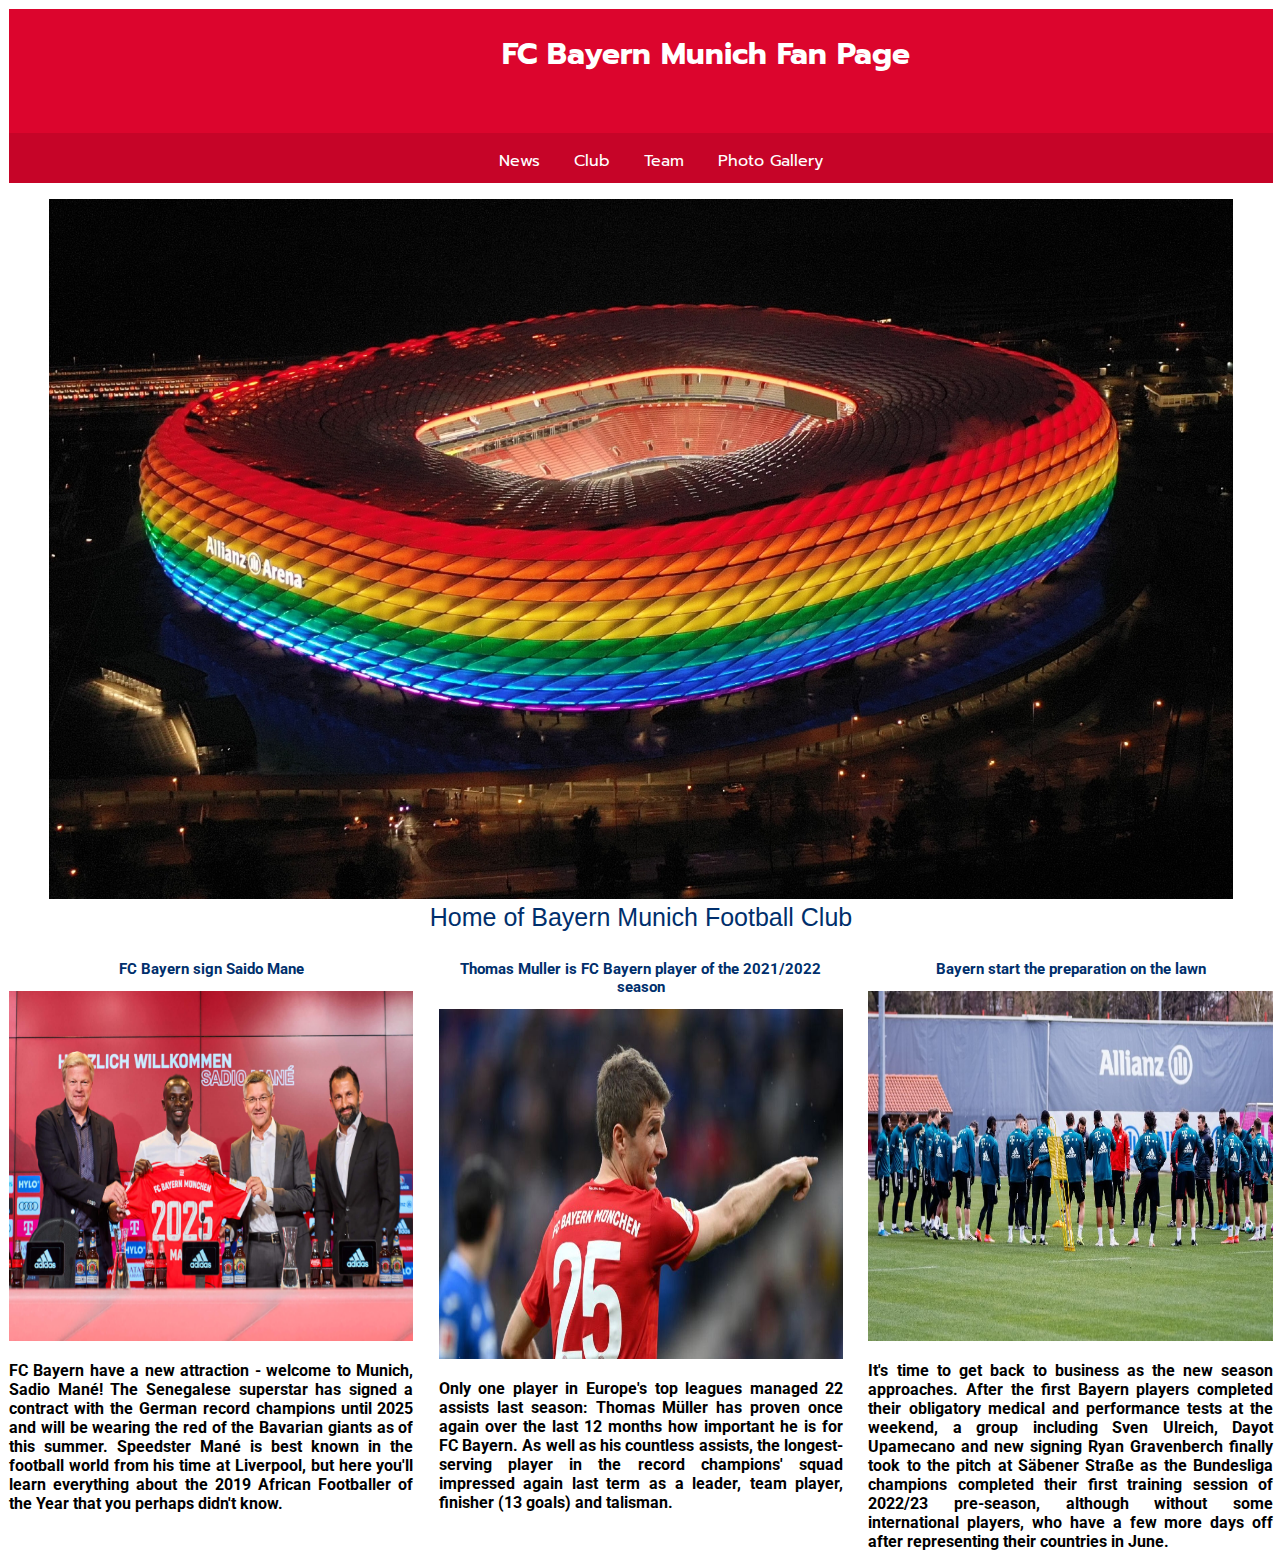
<file: index.html>
<!DOCTYPE html>
<html lang="en">
    <head>
        <meta charset="UTF-8">
        <meta http-equiv="X-UA-Compatible" content="IE=edge">
        <meta name="viewport" content="width=device-width, initial-scale=1.0">
        <title>FC Bayern Fan Page</title>
        <link rel="preconnect" href="https://fonts.googleapis.com">
        <link rel="preconnect" href="https://fonts.gstatic.com" crossorigin>
        <link href="https://fonts.googleapis.com/css2?family=Open+Sans&family=Prompt:wght@500&display=swap" rel="stylesheet">
        <link rel="preconnect" href="https://fonts.googleapis.com">
        <link rel="preconnect" href="https://fonts.gstatic.com" crossorigin>
        <link href="https://fonts.googleapis.com/css2?family=Open+Sans&family=Prompt:wght@500&family=Roboto:wght@100&display=swap" rel="stylesheet">
        <link rel="preconnect" href="https://fonts.googleapis.com">
        <link rel="preconnect" href="https://fonts.gstatic.com" crossorigin>
        <link href="https://fonts.googleapis.com/css2?family=Barlow:wght@200&family=Open+Sans&family=Prompt:wght@500&family=Roboto:wght@100&display=swap" rel="stylesheet">
        <link rel="preconnect" href="https://fonts.googleapis.com">
        <link rel="preconnect" href="https://fonts.gstatic.com" crossorigin>
        <link href="https://fonts.googleapis.com/css2?family=Barlow:wght@200&family=Open+Sans&family=Poppins:wght@200&family=Prompt:wght@500&family=Roboto:wght@100&display=swap" rel="stylesheet">
        <link rel="stylesheet" href="styles.css" type="text/css">
        <link rel="stylesheet" href="grid.css">
    </head>
    <body>
        <section class="container">
            <section class="row">
                <section class="header">
                    <section class="logo"></section>
                    <section class="heading">
                        <h1>FC Bayern Munich Fan Page</h1>
                    </section>
                </section>
            </section>
            <section class="row">
                <section class="navigation">
                    <nav>
                        <ul>
                            <li><a href="index.html">News</a></li>
                            <li><a href="club.html">Club</a></li>
                            <li><a href="team.html">Team</a></li>
                            <li><a href="photo.html">Photo Gallery</a></li>
                        </ul>
                    </nav>
                </section>
            </section>
                <section class="row">
                    <section class="hero">
                        <figure>
                            <img src="images/allianz.jpg" alt="Allianz Arena">
                                <figcaption>Home of Bayern Munich Football Club</figcaption>
                        </figure>
                    </section>
                </section>
            <section class="row">
                <section class="newsletter">
                    <section class="four">
                        <section class="news1">
                            <h2>FC Bayern sign Saido Mane</h2>
                            <img src="images/mane.jpg" alt="Sadio_Mane">
                            <p>
                                FC Bayern have a new attraction - welcome to Munich, Sadio Mané!
                                The Senegalese superstar has signed a contract with the German record champions until 2025 and will be wearing the red of the Bavarian giants as of this summer.
                                Speedster Mané is best known in the football world from his time at Liverpool, but here you'll learn everything about the 2019 African Footballer of the Year that you perhaps didn't know.
                            </p>
                        </section>
                    </section>
                    <section class="four">
                        <section class="news2">
                            <h2>Thomas Muller is FC Bayern player  of the 2021/2022 season</h2>
                            <img src="images/muller.jpg" alt="muller">
                            <p>
                                Only one player in Europe's top leagues managed 22 assists last season:
                                Thomas Müller has proven once again over the last 12 months how important he is for FC Bayern.
                                As well as his countless assists, the longest-serving player in the record champions' squad impressed again last term as a leader, team player, finisher (13 goals) and talisman.
                            </p>
                        </section>
                    </section>
                    <section class="four">
                        <section class="news3">
                            <h2>Bayern start the preparation on the lawn</h2>
                            <img src="images/training1.jpg" alt="training">
                            <p>
                                It's time to get back to business as the new season approaches.
                                After the first Bayern players completed their obligatory medical
                                and performance tests at the weekend, a group including Sven Ulreich,
                                Dayot Upamecano and new signing Ryan Gravenberch finally took to the pitch
                                at Säbener Straße as the Bundesliga champions completed their first training
                                session of 2022/23 pre-season, although without some international players, who
                                have a few more days off after representing their countries in June.
                            </p>
                        </section>
                    </section>
                </section>
            </section>
        </section>
    </body>
</html>
</file>
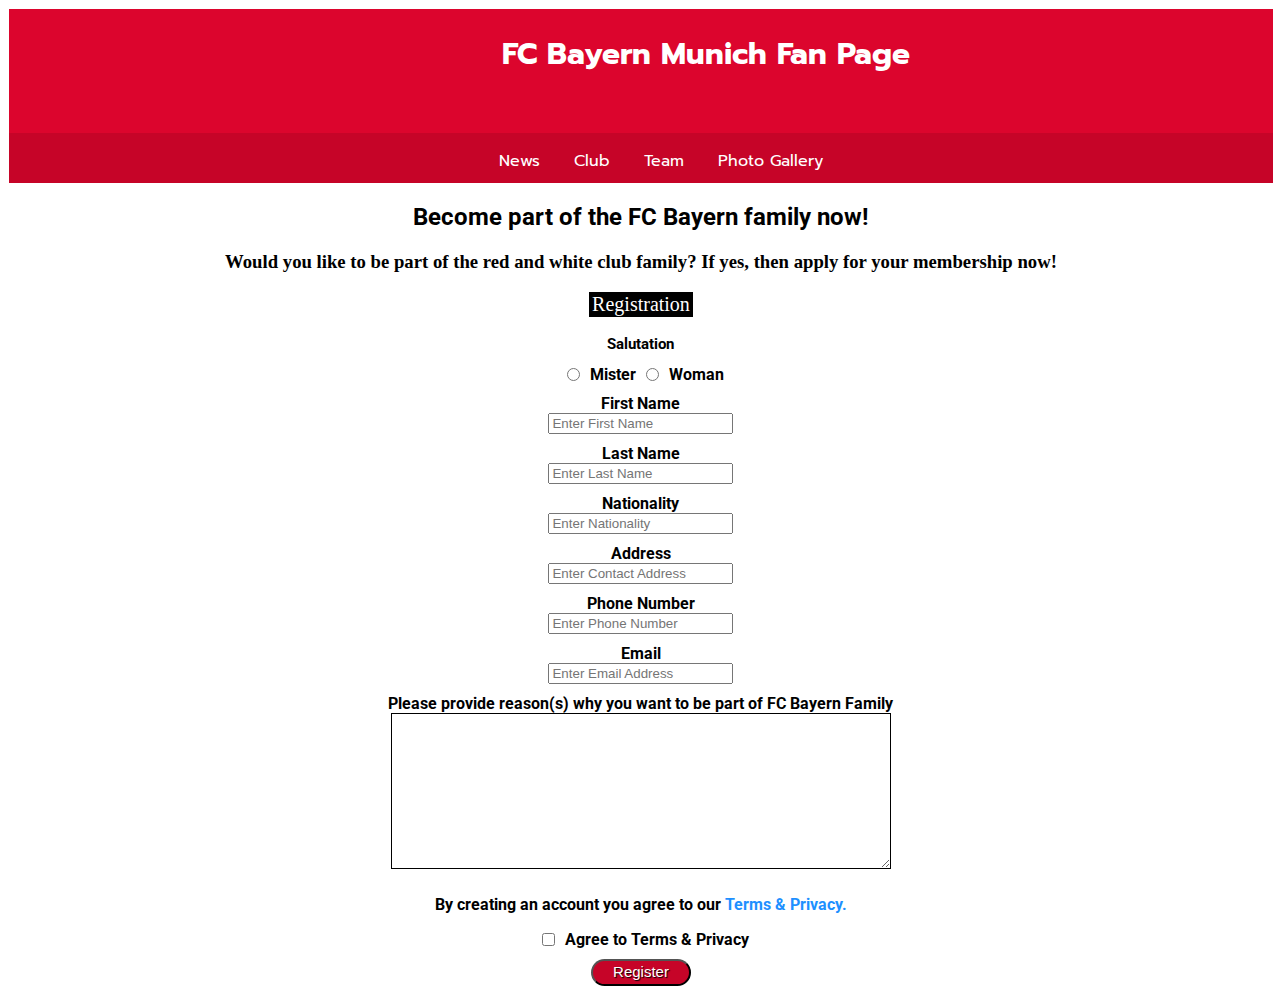
<file: club.html>
<!DOCTYPE html>
<html lang="en">
    <head>
        <meta charset="UTF-8">
        <meta http-equiv="X-UA-Compatible" content="IE=edge">
        <meta name="viewport" content="width=device-width, initial-scale=1.0">
        <title>Club</title>
        <link rel="preconnect" href="https://fonts.googleapis.com">
        <link rel="preconnect" href="https://fonts.gstatic.com" crossorigin>
        <link href="https://fonts.googleapis.com/css2?family=Open+Sans&family=Prompt:wght@500&display=swap" rel="stylesheet">
        <link rel="preconnect" href="https://fonts.googleapis.com">
        <link rel="preconnect" href="https://fonts.gstatic.com" crossorigin>
        <link href="https://fonts.googleapis.com/css2?family=Open+Sans&family=Prompt:wght@500&family=Roboto:wght@100&display=swap" rel="stylesheet">
        <link rel="preconnect" href="https://fonts.googleapis.com">
        <link rel="preconnect" href="https://fonts.gstatic.com" crossorigin>
        <link href="https://fonts.googleapis.com/css2?family=Barlow:wght@200&family=Open+Sans&family=Prompt:wght@500&family=Roboto:wght@100&display=swap" rel="stylesheet">
        <link rel="preconnect" href="https://fonts.googleapis.com">
        <link rel="preconnect" href="https://fonts.gstatic.com" crossorigin>
        <link href="https://fonts.googleapis.com/css2?family=Barlow:wght@200&family=Open+Sans&family=Poppins:wght@200&family=Prompt:wght@500&family=Roboto:wght@100&display=swap" rel="stylesheet">
        <link rel="stylesheet" href="styles.css" type="text/css">
        <link rel="stylesheet" href="grid.css" type="text/css">
    </head>
    <body>
        <section class="container">
            <section class="row">
                <section class="header">
                    <section class="logo"></section>
                    <section class="heading">
                        <h1>FC Bayern Munich Fan Page</h1>
                    </section>
                </section>
            </section>
            <section class="row">
                <section class="navigation">
                    <nav>
                        <ul>
                            <li><a href="index.html">News</a></li>
                            <li><a href="club.html">Club</a></li>
                            <li><a href="team.html">Team</a></li>
                            <li><a href="photo.html">Photo Gallery</a></li>
                        </ul>
                    </nav>
                </section>
            </section>
            <section class="member">
                <h2>Become part of the FC Bayern family now!</h2>
                <h3>Would you like to be part of the red and white club family? If yes, then apply for your membership now!</h3>
            </section>
            <section class="form">
                <form action="/form-handling-url" method="post">
                    <fieldset>
                        <legend>Registration</legend>
                        <h2>Salutation</h2>
                        <section class="salutation">
                            <input type="radio" name="mister" id="mister" value="mister">
                            <label for="mister">Mister</label>
                            <input type="radio" name="woman" id="woman" value="woman">
                            <label for="woman">Woman</label>
                        </section>
                        <section class="firstName">
                            <label for="firstName">First Name</label>
                            <input type="text" name="firstName id="firstName" placeholder="Enter First Name">
                        </section>
                        <section class="lastName">
                            <label for="lastName">Last Name</label>
                            <input type="text" name="lastName" id="lastName" placeholder="Enter Last Name">
                        </section>
                        <section class="nationality">
                            <label for="nationality">Nationality</label>
                            <input type="text" name="nationality" id="nationality" placeholder="Enter Nationality">
                        </section>
                        <section class="address">
                            <label for="address">Address</label>
                            <input type="text" name="address" id="address" placeholder="Enter Contact Address">
                        </section>
                        <section class="phone">
                            <label for="phone">Phone Number</label>
                            <input type="number" name="phone" id="phone" placeholder="Enter Phone Number">
                        </section>
                        <section class="email">
                            <label for="email">Email</label>
                            <input type="email" id="email" name="email" placeholder="Enter Email Address">
                        </section>
                        <section class="comment">
                            <label for="comment">Please provide reason(s) why you want to be part of FC Bayern Family</label>
                            <textarea name="comment" id="comment" cols="30" rows="10"></textarea>
                        </section>
                        <section class="terms">
                            <p>By creating an account you agree to our <a href="#" style="color: dodgerblue">Terms & Privacy.</a></p>
                        </section>
                        <section class="register">
                            <section class="terms">
                                <input type="checkbox" id="terms" name="terms">
                                <label for="terms">Agree to Terms & Privacy</label>
                            </section>
                            <section class="submit">
                                <button class="butt">Register</button>
                            </section>
                        </section>
                    </fieldset>
                </form>
            </section>
        </section>
    </body>
</html>
</file>
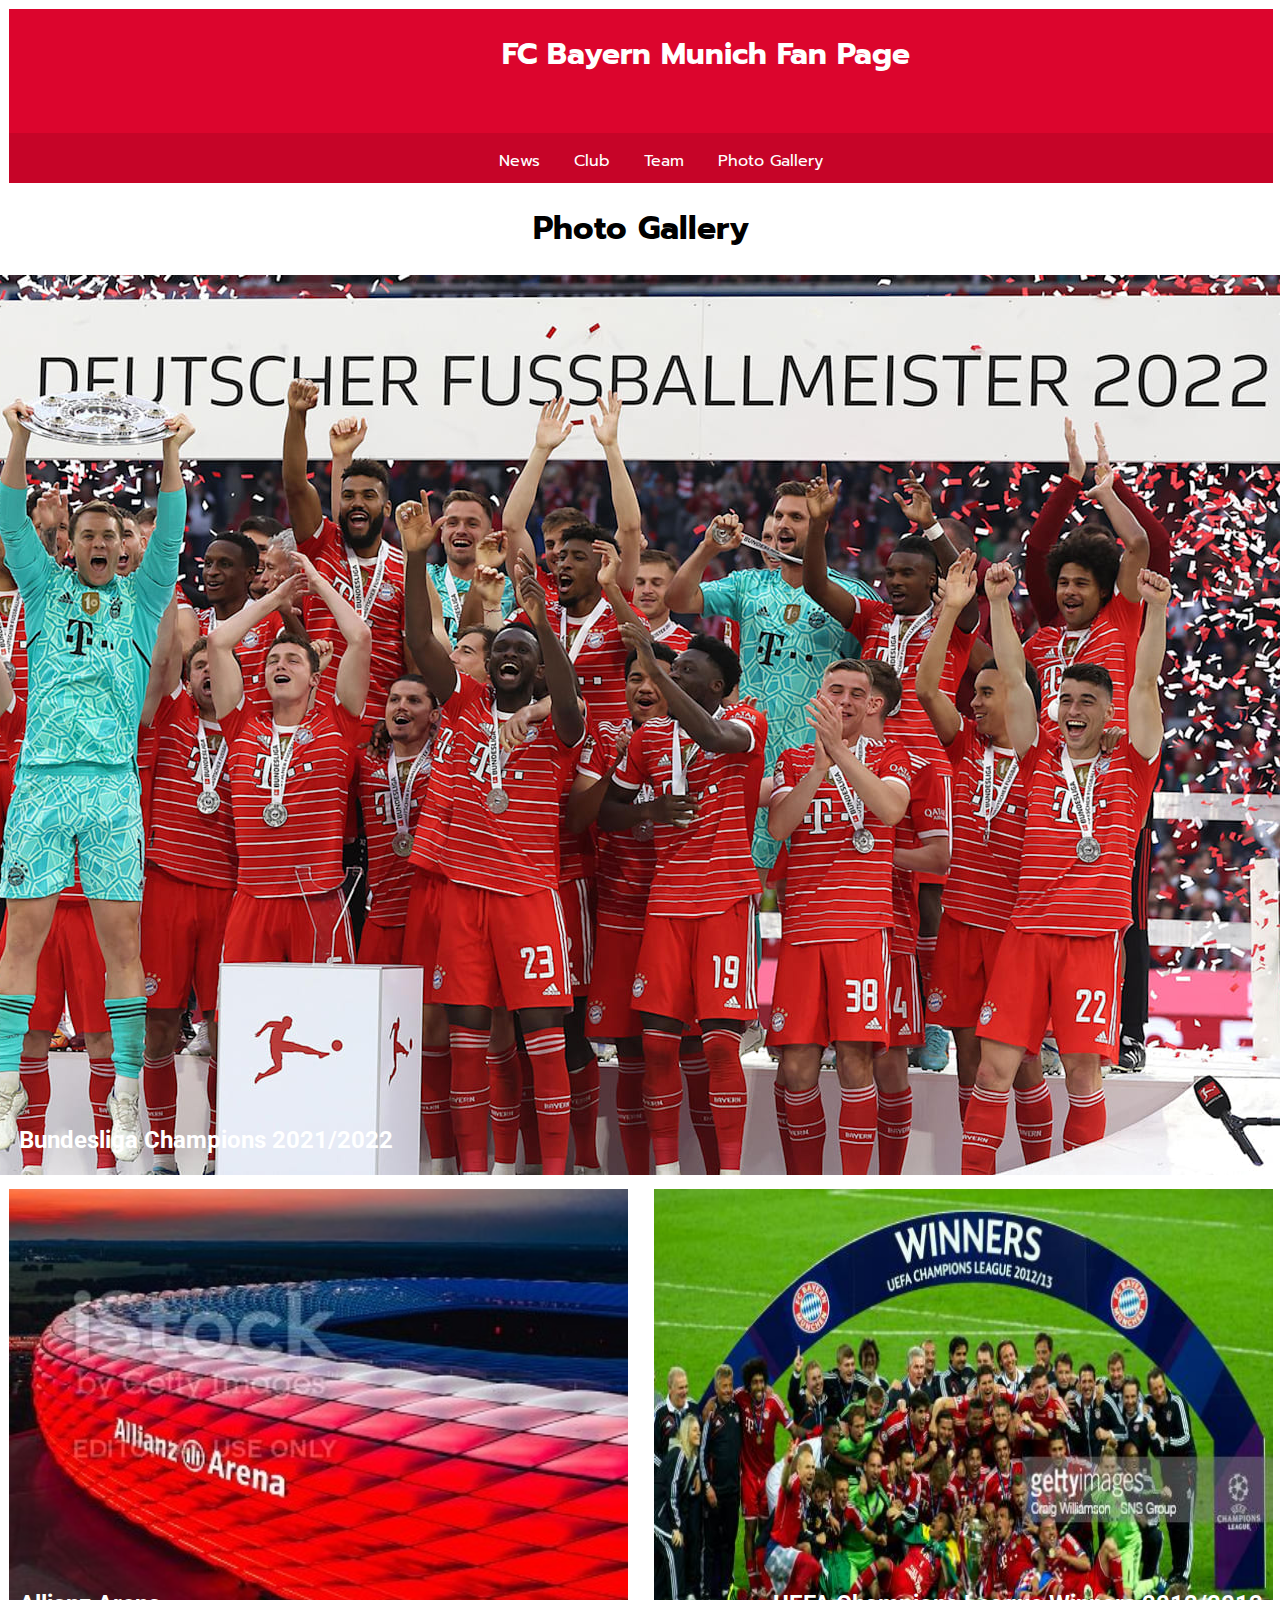
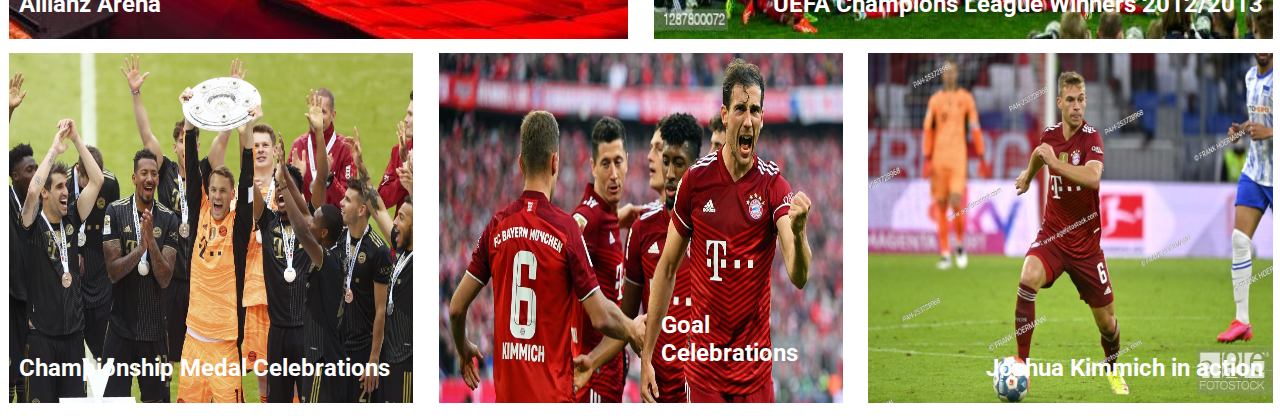
<file: photo.html>
<!DOCTYPE html>
<html lang="en">
    <head>
        <meta charset="UTF-8">
        <meta http-equiv="X-UA-Compatible" content="IE=edge">
        <meta name="viewport" content="width=device-width, initial-scale=1.0">
        <title>Photo</title>
        <link rel="preconnect" href="https://fonts.googleapis.com">
        <link rel="preconnect" href="https://fonts.gstatic.com" crossorigin>
        <link href="https://fonts.googleapis.com/css2?family=Open+Sans&family=Prompt:wght@500&display=swap" rel="stylesheet">
        <link rel="preconnect" href="https://fonts.googleapis.com">
        <link rel="preconnect" href="https://fonts.gstatic.com" crossorigin>
        <link href="https://fonts.googleapis.com/css2?family=Open+Sans&family=Prompt:wght@500&family=Roboto:wght@100&display=swap" rel="stylesheet">
        <link rel="preconnect" href="https://fonts.googleapis.com">
        <link rel="preconnect" href="https://fonts.gstatic.com" crossorigin>
        <link href="https://fonts.googleapis.com/css2?family=Barlow:wght@200&family=Open+Sans&family=Prompt:wght@500&family=Roboto:wght@100&display=swap" rel="stylesheet">
        <link rel="preconnect" href="https://fonts.googleapis.com">
        <link rel="preconnect" href="https://fonts.gstatic.com" crossorigin>
        <link href="https://fonts.googleapis.com/css2?family=Barlow:wght@200&family=Open+Sans&family=Poppins:wght@200&family=Prompt:wght@500&family=Roboto:wght@100&display=swap" rel="stylesheet">
        <link rel="stylesheet" href="styles.css" type="text/css">
        <link rel="stylesheet" href="grid.css" type="text/css">
    </head>
    <body>
        <section class="container">
            <section class="row">
                <section class="header">
                    <section class="logo"></section>
                    <section class="heading">
                        <h1>FC Bayern Munich Fan Page</h1>
                    </section>
                </section>
            </section>
            <section class="row">
                <section class="navigation">
                    <nav>
                        <ul>
                            <li><a href="index.html">News</a></li>
                            <li><a href="club.html">Club</a></li>
                            <li><a href="team.html">Team</a></li>
                            <li><a href="photo.html">Photo Gallery</a></li>
                        </ul>
                    </nav>
                </section>
            </section>
            <section class="photo-header">
                <h1>Photo Gallery</h1>
            </section>
            <section class="row">
                <section class="section1">
                    <a href="https://fcbayern.com/en/teams" target="_blank">
                    <img src="images/champions.jpg" alt="image1">
                    <section class="text-block-left">
                        <h2>Bundesliga Champions 2021/2022</h2>
                    </a>
                    </section>
                </section>
            </section>
            <section class="row">
                <section class="middle">
                    <section class="six">
                        <section class="section2">
                            <a href="https://www.istockphoto.com/photo/allianz-arena-in-munich-bayern-gm1284429755-381568340" target="_blank">
                            <img src="images/allianz1.jpg" alt="image2">
                            <section class="text-block-left">
                               <h2> Allianz Arena</h2>
                            </a>
                            </section>


                        </section>
                    </section>
                    <section class="six">
                        <section class="section3">
                            <a href="https://www.gettyimages.com/photos/uefa-champions-league-final-2013" target="_blank">
                            <img src="images/uefa.jpg" alt="image3">
                            <section class="text-block-right">
                                <h2>UEFA Champions League Winners 2012/2013</h2>
                            </a>
                            </section>

                        </section>
                    </section>
                </section>
            </section>
            <section class="row">
                <section class="end">
                    <section class="four">
                        <section class="section4">
                            <a href="https://www.gettyimages.com/photos/uefa-champions-league-final-2013" target="_blank">
                            <img src="images/image4.jpg" alt="image4">
                            <section class="text-block-left">
                                <h2>Championship Medal Celebrations</h2>
                            </a>
                            </section>

                        </section>
                    </section>
                    <section class="four">
                        <section class="section5">
                            <a href="https://www.bundesliga.com/en/bundesliga/news/dfl-congratulates-bayern-munich-on-becoming-champions-2021-22-19661" target="_blank">
                            <img src="images/image5.jpg" alt="image5">
                            <section class="text-block-center">
                                <h2>Goal Celebrations</h2>
                            </a>
                            </section>

                        </section>
                    </section>
                    <section class="four">
                        <section class="section6">
                            <a href="https://www.agefotostock.com/age/en/details-news-photo/joshua-kimmich-fc-bayern-munich-action-individual-action-single-image-cut-out-whole-body-shot-whole-figure-football-1st-bundesliga-season-2021-2022/PAH-253728968" target="_blank">
                            <img src="images/image6.jpg".jpg" alt="image6">
                            <section class="text-block-right">
                                <h2>Joshua Kimmich in action</h2>
                            </a>
                            </section>

                        </section>
                    </section>
                </section>
            </section>
        </section>
    </body>
</html>
</file>
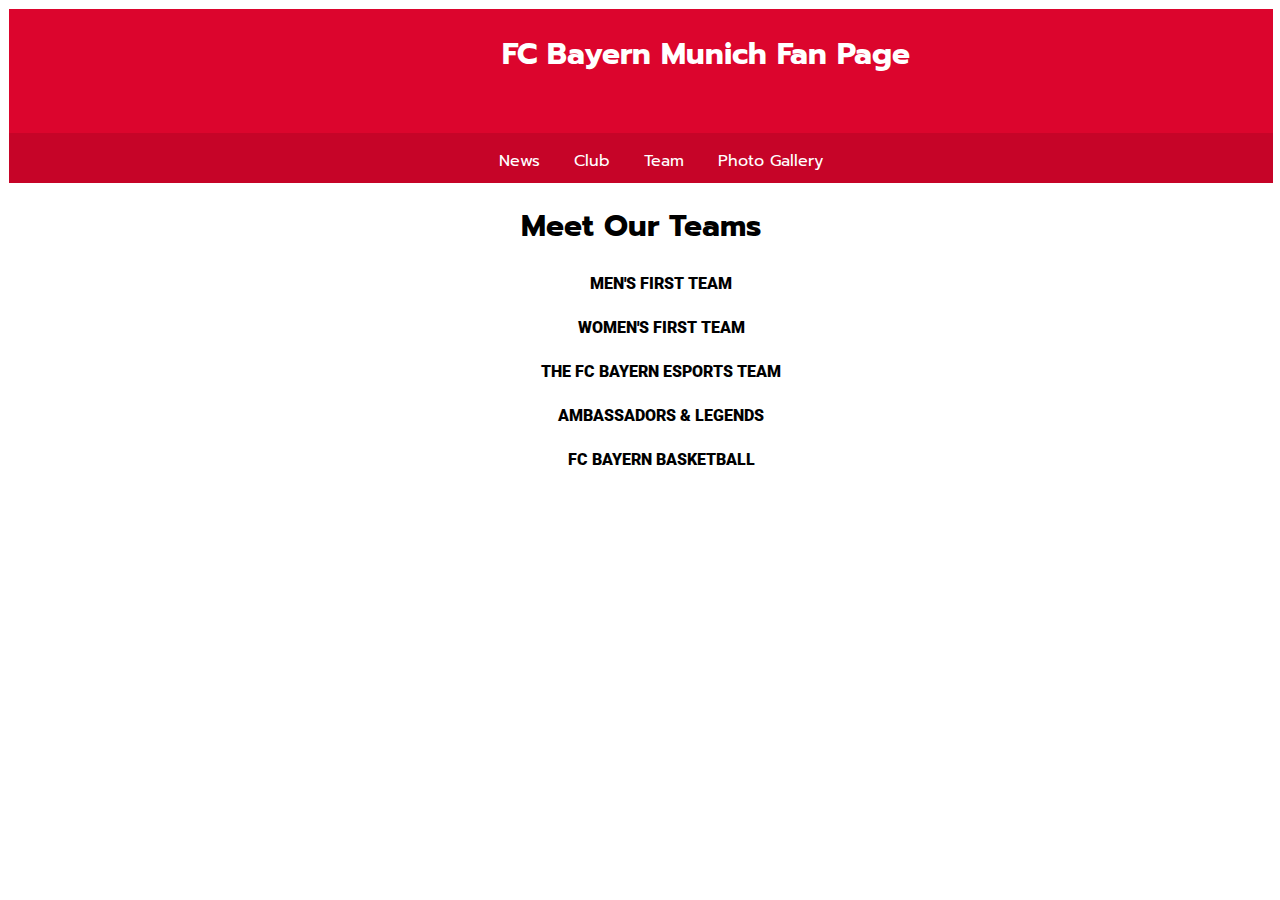
<file: team.html>
<!DOCTYPE html>
<html lang="en">
    <head>
        <meta charset="UTF-8">
        <meta http-equiv="X-UA-Compatible" content="IE=edge">
        <meta name="viewport" content="width=device-width, initial-scale=1.0">
        <title>Team</title>
        <link rel="preconnect" href="https://fonts.googleapis.com">
        <link rel="preconnect" href="https://fonts.gstatic.com" crossorigin>
        <link href="https://fonts.googleapis.com/css2?family=Open+Sans&family=Prompt:wght@500&display=swap" rel="stylesheet">
        <link rel="preconnect" href="https://fonts.googleapis.com">
        <link rel="preconnect" href="https://fonts.gstatic.com" crossorigin>
        <link href="https://fonts.googleapis.com/css2?family=Open+Sans&family=Prompt:wght@500&family=Roboto:wght@100&display=swap" rel="stylesheet">
        <link rel="preconnect" href="https://fonts.googleapis.com">
        <link rel="preconnect" href="https://fonts.gstatic.com" crossorigin>
        <link href="https://fonts.googleapis.com/css2?family=Barlow:wght@200&family=Open+Sans&family=Prompt:wght@500&family=Roboto:wght@100&display=swap" rel="stylesheet">
        <link rel="preconnect" href="https://fonts.googleapis.com">
        <link rel="preconnect" href="https://fonts.gstatic.com" crossorigin>
        <link href="https://fonts.googleapis.com/css2?family=Barlow:wght@200&family=Open+Sans&family=Poppins:wght@200&family=Prompt:wght@500&family=Roboto:wght@100&display=swap" rel="stylesheet">
        <link rel="stylesheet" href="styles.css" type="text/css">
        <link rel="stylesheet" href="grid.css" type="text/css">
    </head>
    <body>
        <section class="container">
            <section class="row">
                <section class="header">
                    <section class="logo"></section>
                    <section class="heading">
                        <h1>FC Bayern Munich Fan Page</h1>
                    </section>
                </section>
            </section>
            <section class="row">
                <section class="navigation">
                    <nav>
                        <ul>
                            <li><a href="index.html">News</a></li>
                            <li><a href="club.html">Club</a></li>
                            <li><a href="team.html">Team</a></li>
                            <li><a href="photo.html">Photo Gallery</a></li>
                        </ul>
                    </nav>
                </section>
            </section>
            <section class="team_heading">
                <h1>Meet Our Teams</h1>
            </section>
            <section class="teams">
                <ul>
                    <li> <a href="https://fcbayern.com/en/teams/first-team" target="_blank"> Men's First Team</a></li>
                    <li> <a href="https://fcbayern.com/frauen/de/teams/1.-mannschaft" target="_blank"> Women's First Team</a></li>
                    <li> <a href="https://fcbayern.com/en/teams/esports" target="_blank"> The FC Bayern Esports team</a></li>
                    <li> <a href="https://fcbayern.com/en/teams/fc-bayern-legends/players" target="_blank"> Ambassadors & Legends</a></li>
                    <li> <a href="https://fcbayern.com/en/club/fcb-club/other-sports/basketball" target="_blank">FC Bayern Basketball</a></li>
                </ul>
            </section>
        </section>
    </body>
</html>
</file>
<file: styles.css>
.header {
    background-color: #DC052D;
    display: flex;
    justify-content: center;
    height: 120px;
    padding: 2px;
}

.logo {
    background: url('https://i.imgur.com/HBGtgKF.png');
    background-size: cover;
    height: 120px;
    width: 120px;
    display: flex;
    margin: 0px 5px;
}

p {
    font-family: 'Barlow', sans-serif;
    font-family: 'Open Sans', sans-serif;
    font-family: 'Poppins', sans-serif;
    font-family: 'Prompt', sans-serif;
    font-family: 'Roboto', sans-serif;
    font-weight: bold;
    text-align: justify;
}

h1 {
    font-family: 'Open Sans', sans-serif;
    font-family: 'Prompt', sans-serif;
    color: white;
}

.heading h1 {
    font-size: 30px;
    text-align: center;
    display: flex;
}

h2 {
    font-family: 'Open Sans', sans-serif;
    font-family: 'Prompt', sans-serif;
    font-family: 'Roboto', sans-serif;

}

label {
    font-family: 'Barlow', sans-serif;
    font-family: 'Open Sans', sans-serif;
    font-family: 'Prompt', sans-serif;
    font-family: 'Roboto', sans-serif;
    font-weight: bold;
}

.container {
    width: 100%;
    border: 1px solid white;
    margin: 0px auto;
}

.navigation {
    background-color: #C60428;
    height: 50px;
    display: flex;
    justify-content: center;
}

nav ul {
    list-style: none;
    text-align: center;
}

nav ul li {
    display: inline;
}

nav ul li a {
    text-decoration: none;
    color: white;
    padding: 0px 15px 0px 15px;
    font-family: 'Open Sans', sans-serif;
    font-family: 'Prompt', sans-serif;
}

.hero figure img {
    width: 100%;
    height: 700px;
}

.hero figure figcaption {
    font-size: 25px;
    color: #002F6C;
    font-family:'Gill Sans', 'Gill Sans MT', Calibri, 'Trebuchet MS', sans-serif;
    text-align: center;
}

.news1 img {
    width: 100%;
    height: 350px;
}

.news2 img {
    width: 100%;
    height: 350px;
}

.news3 img {
    width: 100%;
    height: 350px;
}

.newsletter h2 {
    font-size: 15px;
    text-align: center;
    color: #002F6C;
    font-family: 'Open Sans', sans-serif;
    font-family: 'Prompt', sans-serif;
    font-family: 'Roboto', sans-serif;
    font-weight: bolder;
}

.member h2, h3 {
    text-align: center;
}

.form {
    width: 70%;
    margin: 0px auto;
}

fieldset {
    border: 1px solid white;
}

legend {
    font-family: Georgia, 'Times New Roman', Times, serif;
    border: 1px solid black;
    font-size: 20px;
    color: #fff;
    text-align: center;
    background-color: #000
}

.salutation {
display: flex;
flex-direction: row;
justify-content: center;
margin: 10px 0px;
}

.form h2 {
    text-align: center;
    font-size: 15px;
}

.firstName, .lastName, .nationality, .address, .phone, .email {
    display: flex;
    flex-direction: column;
    align-items: center;
    margin: 10px 0px;
}

input {
    margin: 0px 10px;
}

.comment {
    display: flex;
    flex-direction: column;
    align-items: center;
    margin: 10px 0px;
}

textarea {
    box-sizing: border-box;
    width: 500px;
    border: 1px solid black;
}

.terms {
    display: flex;
    justify-content: center;
}

.submit {
    display: flex;
    justify-content: center;
    margin-top: 10px;
}

.butt {
    order: 0;
    line-height: 1.5;
    padding: 0 20px;
    font-size: 15px;
    text-align: center;
    color: #fff;
    text-shadow: 1px 1px 1px #000;
    border-radius: 100px;
    background-color: #C60428;
}

.team_heading h1 {
    color: #000;
    text-align: center;
    font-size: 30px;
}

.teams ul {
    list-style: none;
    text-align: center;
}

.teams ul li {
    font-family: 'Open Sans', sans-serif;
    font-family: 'Prompt', sans-serif;
    font-family: 'Roboto', sans-serif;
    font-weight: bold;
    margin: 25px 0px;
}

.teams ul li a {
    text-decoration: none;
    text-transform: uppercase;
    font-weight: 900;
}

.photo-header h1 {
    color: black;
    text-align: center;
}

.section1 img {
    width: 1600px;
    height: 900px;
    background-size: cover;
}

.section1 {
    display: flex;
    justify-content: center;
    position: relative;
}

.section2 img {
    width: 100%;
    height: 450px;
}

.section3 img {
    width: 100%;
    height: 450px;
}

.middle {
    display: flex;
    flex-direction: row;
    margin: 10px 0px;
    position: relative;
}

.end {
    display: flex;
    position: relative;

}

.section4 img {
    width: 100%;
    height: 350px;
}

.section5 img {
    width: 100%;
    height: 350px;
}

.section6 img {
    width: 100%;
    height: 350px;
}

.text-block-right {
    position: absolute;
    bottom: 5px;
    right: 5px;
    background-color: transparent;
    color: white;
    padding-left: 5px;
    padding-right: 5px;
}

.text-block-left {
    position: absolute;
    bottom: 5px;
    left: 5px;
    background-color: transparent;
    color: white;
    padding-left: 5px;
    padding-right: 5px;
}

.text-block-center {
    position: absolute;
    bottom: 20px;
    right: 50%;
    left: 50%;
    background-color: transparent;
    color: white;
    padding-left: 20px;
    padding-right: 20px;
}

a {
    text-decoration: none;
    color: inherit;
}
</file>
<file: grid.css>
/* Setting up our grid */
.container {
	width: 100%; /*Set the width of the entire website here */
	margin-right: auto;
	margin-left: auto; /* Margin-left and right are set to auto to center the container */
}
.seven:first-child,.eight:first-child, .nine:first-child, .ten:first-child,.eleven:first-child,.five:first-child, .four:first-child, .three:first-child, .two:first-child, .one:first-child, .six:first-child {
	margin-left: 0; /* This line of code makes the left-most column align to the left of the screen */
}
.eleven {
	width: 91.5%;
	float: left;
	margin-left: 2%;
}
.ten {
	width: 83%;
	float: left;
	margin-left: 2%;
}
.nine {
	width: 74.5%;
	float: left;
	margin-left: 2%;
}
.eight {
	width: 66%;
	float: left;
	margin-left: 2%;
}
.seven {
	width: 57.5%;
	float: left;
	margin-left: 2%;
}
.six {
	width: 49%; /* This div spans six columns (the entire row)*/
	float: left;
	margin-left: 2%;
}
.five {
	width: 40.5%; /* This div spans five columns */
	margin-left: 2%;
	float:left;
}
.four {
	width: 32%;
	float: left;
	margin-left: 2%;
}
.three {
	width: 23.5%;
	float:left;
	margin-left: 2%;
}
.two {
	width: 15%;
	float:left;
	margin-left: 2%;

}
.one {
	width: 6.5%;
	float:left;
	margin-left: 2%;
}
.row {
	width: 100%;
	clear: both; /* Clear creates new styles for the next row */
	padding: 0px;
	margin: 0px;
}
</file>
